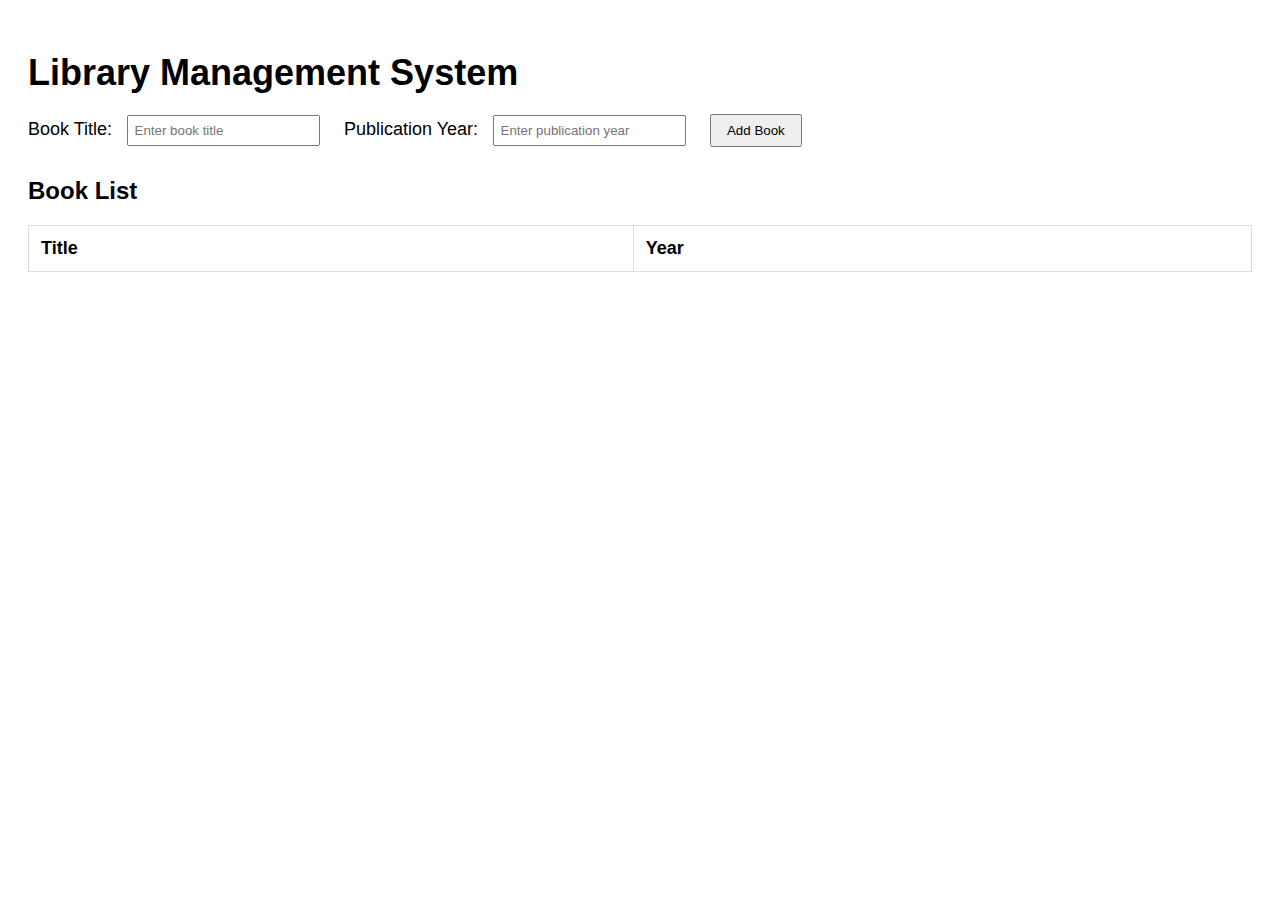
<file: day5/index.html>
<!DOCTYPE html>
<html>
<head>
    <title>Library Management System</title>
    <link rel="stylesheet" href="style.css">
</head>
<body>

    <h1>Library Management System</h1>

    <label>Book Title:</label>
    <input type="text" id="title" placeholder="Enter book title">

    <label>Publication Year:</label>
    <input type="text" id="year" placeholder="Enter publication year">

    <button onclick="addBook()">Add Book</button>

    <h2>Book List</h2>

    <table id="bookTable">
        <tr>
            <th>Title</th>
            <th>Year</th>
        </tr>
    </table>

<script src="validation.js"></script>

</body>
</html>
</file>
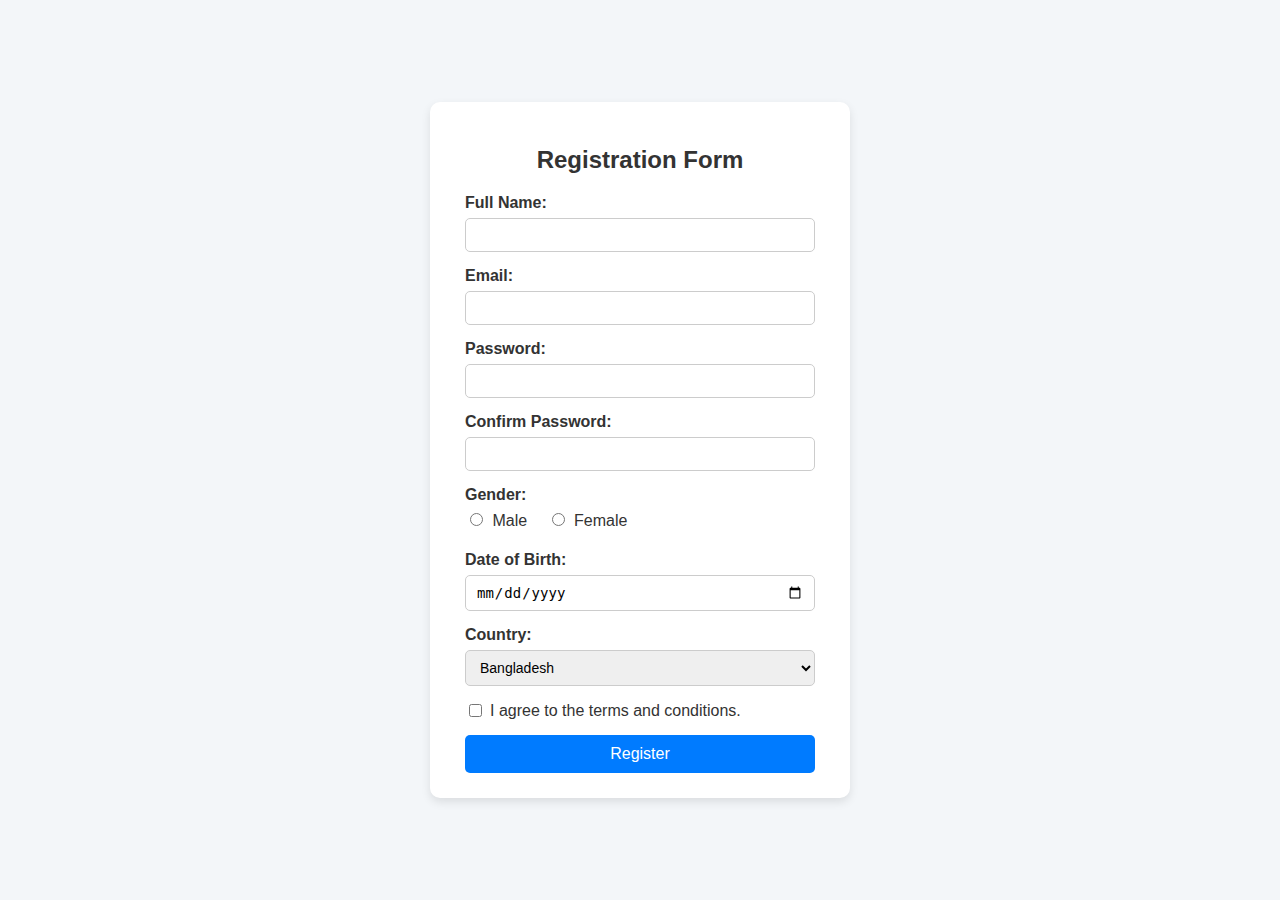
<file: regitration.html>
<!DOCTYPE html>
<html lang="en">
<head>
  <meta charset="UTF-8">
  <meta name="viewport" content="width=device-width, initial-scale=1.0">
  <title>Registration Form</title>

  <!-- Link to external CSS file -->
  <link rel="stylesheet" href="stly.css">
</head>

<body>
  <form action="/register" method="POST">
    <h2>Registration Form</h2>

    <label for="fullname">Full Name:</label>
    <input type="text" id="fullname" name="fullname" required>

    <label for="email">Email:</label>
    <input type="email" id="email" name="email" required>

    <label for="password">Password:</label>
    <input type="password" id="password" name="password" required>

    <label for="confirm-password">Confirm Password:</label>
    <input type="password" id="confirm-password" name="confirm-password" required>

    <label>Gender:</label>
    <div class="gender-group">
      <input type="radio" id="male" name="gender" value="Male" required>
      <label for="male">Male</label>
      <input type="radio" id="female" name="gender" value="Female" required>
      <label for="female">Female</label>
    </div>

    <label for="dob">Date of Birth:</label>
    <input type="date" id="dob" name="dob" required>

    <label for="country">Country:</label>
    <select id="country" name="country" required>
      <option value="Bangladesh">Bangladesh</option>
      <option value="USA">USA</option>
      <option value="India">India</option>
      <option value="UK">UK</option>
    </select>

    <label class="terms">
      <input type="checkbox" id="terms" name="terms" required>
      I agree to the terms and conditions.
    </label>

    <button type="submit">Register</button>
  </form>
</body>
</html>
</file>
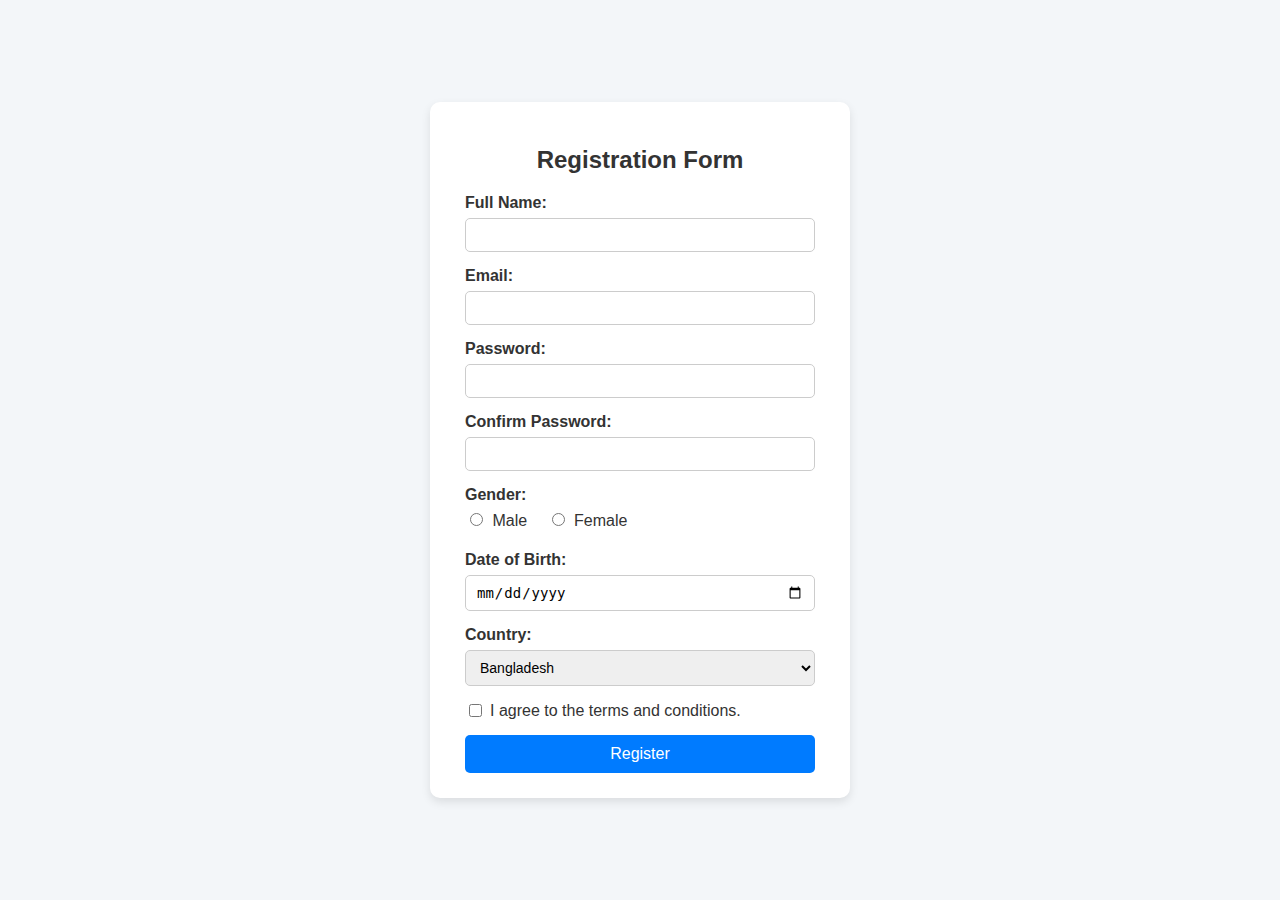
<file: Day01/regitration.html>
<!DOCTYPE html>
<html lang="en">
<head>
  <meta charset="UTF-8">
  <meta name="viewport" content="width=device-width, initial-scale=1.0">
  <title>Registration Form</title>

  <!-- Link to external CSS file -->
  <link rel="stylesheet" href="stly.css">
</head>

<body>
  <form action="/register" method="POST">
    <h2>Registration Form</h2>

    <label for="fullname">Full Name:</label>
    <input type="text" id="fullname" name="fullname" required>

    <label for="email">Email:</label>
    <input type="email" id="email" name="email" required>

    <label for="password">Password:</label>
    <input type="password" id="password" name="password" required>

    <label for="confirm-password">Confirm Password:</label>
    <input type="password" id="confirm-password" name="confirm-password" required>

    <label>Gender:</label>
    <div class="gender-group">
      <input type="radio" id="male" name="gender" value="Male" required>
      <label for="male">Male</label>
      <input type="radio" id="female" name="gender" value="Female" required>
      <label for="female">Female</label>
    </div>

    <label for="dob">Date of Birth:</label>
    <input type="date" id="dob" name="dob" required>

    <label for="country">Country:</label>
    <select id="country" name="country" required>
      <option value="Bangladesh">Bangladesh</option>
      <option value="USA">USA</option>
      <option value="India">India</option>
      <option value="UK">UK</option>
    </select>

    <label class="terms">
      <input type="checkbox" id="terms" name="terms" required>
      I agree to the terms and conditions.
    </label>

    <button type="submit">Register</button>
  </form>
</body>
</html>
</file>
<file: day5/style.css>
body {
            font-family: Arial, sans-serif;
            padding: 20px;
        }

        h1 {
            font-size: 36px;
            margin-bottom: 20px;
        }

        label {
            font-size: 18px;
            margin-right: 10px;
        }

        input {
            padding: 6px;
            margin-right: 20px;
        }

        button {
            padding: 7px 15px;
            cursor: pointer;
        }

        h2 {
            margin-top: 30px;
        }

        table {
            width: 100%;
            border-collapse: collapse;
            margin-top: 15px;
        }

        th, td {
            padding: 12px;
            border: 1px solid #ddd;
            text-align: left;
        }

        th {
            background: #fff;
            font-size: 18px;
        }
</file>
<file: stly.css>
/* General Body Styling */
body {
  font-family: Arial, sans-serif;
  background-color: #f3f6f9;
  display: flex;
  justify-content: center;
  align-items: center;
  height: 100vh;
  margin: 0;
}

/* Form Container */
form {
  background-color: #fff;
  padding: 25px 35px;
  border-radius: 10px;
  box-shadow: 0 4px 10px rgba(0, 0, 0, 0.1);
  width: 350px;
}

/* Form Header */
h2 {
  text-align: center;
  color: #333;
  margin-bottom: 20px;
}

/* Labels and Inputs */
label {
  display: block;
  margin-bottom: 6px;
  color: #333;
  font-weight: bold;
}

input[type="text"],
input[type="email"],
input[type="password"],
input[type="date"],
select {
  width: 100%;
  padding: 8px 10px;
  margin-bottom: 15px;
  border: 1px solid #ccc;
  border-radius: 5px;
  font-size: 14px;
  box-sizing: border-box;
}

/* Radio Buttons */
.gender-group {
  margin-bottom: 15px;
}

.gender-group input[type="radio"] {
  margin-right: 5px;
}

.gender-group label {
  display: inline-block;
  margin-right: 15px;
  font-weight: normal;
}

/* Checkbox */
.terms {
  display: flex;
  align-items: center;
  margin-bottom: 15px;
  font-weight: normal;
}

.terms input[type="checkbox"] {
  margin-right: 8px;
}

/* Button */
button {
  width: 100%;
  padding: 10px;
  background-color: #007BFF;
  color: white;
  border: none;
  border-radius: 5px;
  font-size: 16px;
  cursor: pointer;
  transition: background-color 0.3s;
}

button:hover {
  background-color: #0056b3;
}

/* Input Focus */
input:focus, select:focus {
  outline: none;
  border-color: #007BFF;
  box-shadow: 0 0 4px rgba(0, 123, 255, 0.3);
}

/* Responsive Design */
@media (max-width: 400px) {
  form {
    width: 90%;
  }
}
</file>
<file: Day01/stly.css>
/* General Body Styling */
body {
  font-family: Arial, sans-serif;
  background-color: #f3f6f9;
  display: flex;
  justify-content: center;
  align-items: center;
  height: 100vh;
  margin: 0;
}

/* Form Container */
form {
  background-color: #fff;
  padding: 25px 35px;
  border-radius: 10px;
  box-shadow: 0 4px 10px rgba(0, 0, 0, 0.1);
  width: 350px;
}

/* Form Header */
h2 {
  text-align: center;
  color: #333;
  margin-bottom: 20px;
}

/* Labels and Inputs */
label {
  display: block;
  margin-bottom: 6px;
  color: #333;
  font-weight: bold;
}

input[type="text"],
input[type="email"],
input[type="password"],
input[type="date"],
select {
  width: 100%;
  padding: 8px 10px;
  margin-bottom: 15px;
  border: 1px solid #ccc;
  border-radius: 5px;
  font-size: 14px;
  box-sizing: border-box;
}

/* Radio Buttons */
.gender-group {
  margin-bottom: 15px;
}

.gender-group input[type="radio"] {
  margin-right: 5px;
}

.gender-group label {
  display: inline-block;
  margin-right: 15px;
  font-weight: normal;
}

/* Checkbox */
.terms {
  display: flex;
  align-items: center;
  margin-bottom: 15px;
  font-weight: normal;
}

.terms input[type="checkbox"] {
  margin-right: 8px;
}

/* Button */
button {
  width: 100%;
  padding: 10px;
  background-color: #007BFF;
  color: white;
  border: none;
  border-radius: 5px;
  font-size: 16px;
  cursor: pointer;
  transition: background-color 0.3s;
}

button:hover {
  background-color: #0056b3;
}

/* Input Focus */
input:focus, select:focus {
  outline: none;
  border-color: #007BFF;
  box-shadow: 0 0 4px rgba(0, 123, 255, 0.3);
}

/* Responsive Design */
@media (max-width: 400px) {
  form {
    width: 90%;
  }
}
</file>
